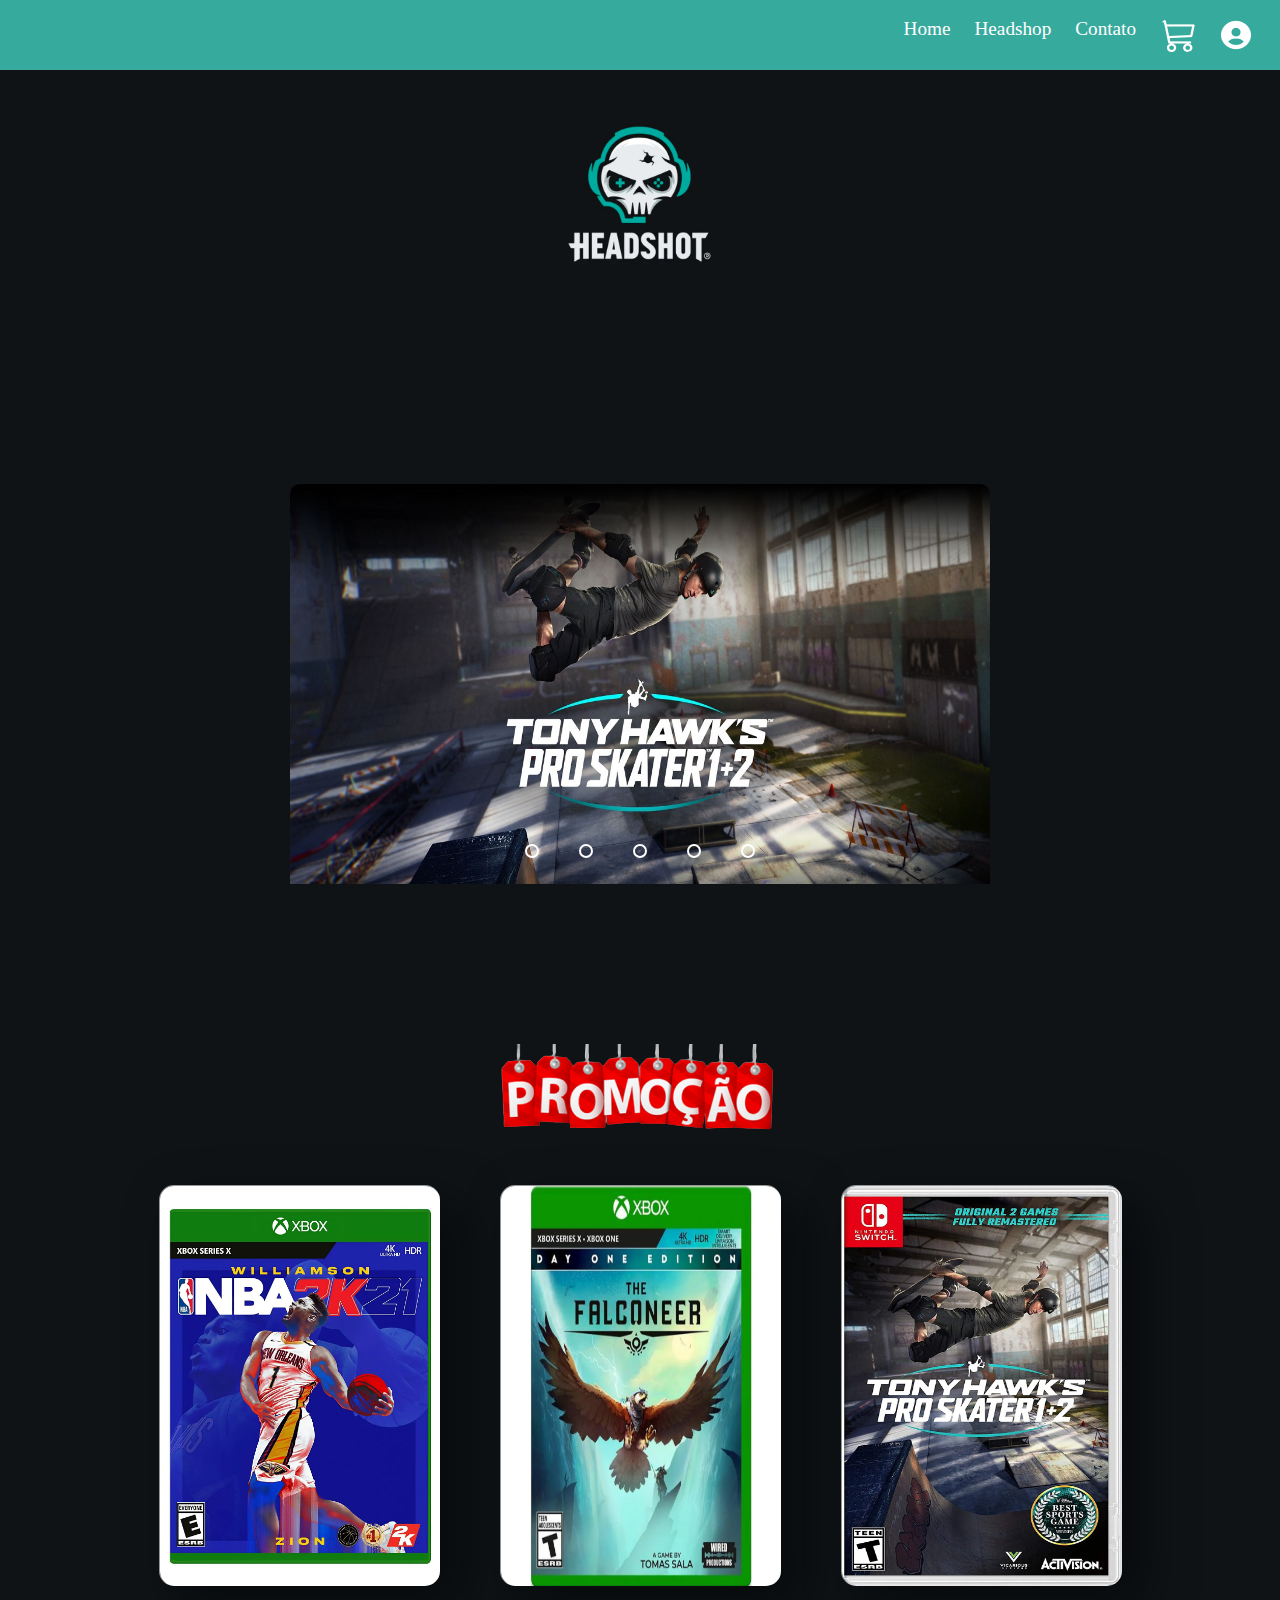
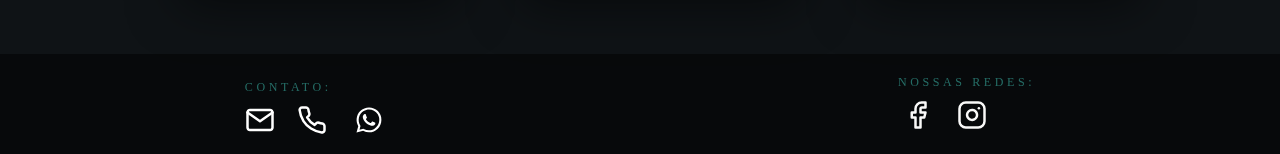
<file: index.html>
<!DOCTYPE html>
<html lang="pt-BR">
<head>
    <meta charset="UTF-8">
    <meta http-equiv="X-UA-Compatible" content="IE=edge">
    <meta name="viewport" content="width=device-width, initial-scale=1.0">
    <link rel="stylesheet" href="./css/index.css">
    <title>HeadShot | Seu mundo gamer agora online!</title>
</head>
<body>
    <header id="header" >
        <nav id="nav">
            <button area-label="Abrir menu" id="btn-mobile" araia-popup="true" aria-controls="menu" aria-expanded="false">
                <span id="hamburguer"></span>
            </button>
            
            <ul id="menu" role="menu">
                <li><a href="index.html">Home</a></li>
                <li><a href="ecommerce.html">Headshop</a></li>
                <Li><a href="#">Contato</a></Li>
                <li><a href="ecommerce.html"><img src="./imagem/icones/ecommerce.png" alt="Ecommerce"></a></li>
                <li><a href="login.html"><img src="./imagem/icones/Usuario.png" alt="login"></a></li>
            </ul>
        </nav>
    </header>
        <div class="logo">
            <img id="logo" src="./imagem/Logo.svg" alt="Logo Headsot">
        </div>
        <Main>
            <!--Seção Carrocel-->
            <section class="carrosel-slide">
                <div class="slider">
                    <div class="slides">
            <!-- Radio -->
                    <input type="radio" name="radio-btn" id="radio1">
                    <input type="radio" name="radio-btn" id="radio2">
                    <input type="radio" name="radio-btn" id="radio3">
                    <input type="radio" name="radio-btn" id="radio4">
                    <input type="radio" name="radio-btn" id="radio5">
            <!-- Fim Radio-->
    
            <!-- Carrocel de Imagens -->
    
                        <div class="slide first">
                            <img src="./imagem/toninhoTeste.jpg" alt="imagem-1">
                        </div>
                        <div class="slide">
                            <img src="./imagem/esports-f1-2021.jpg" alt="imagem-2">
                        </div>
                        <div class="slide">
                            <img src="./imagem/fifa-22.webp" alt="imagem-3">
                        </div>
                        <div class="slide">
                            <img src="./imagem/nba.webp" alt="imagem-4">
                        </div>
                        <div class="slide">
                            <img src="./imagem/csTeste.png" alt="imagem-5">
                        </div>
            <!--fim carrocel de imagens-->
    
            <!--navegação automatica-->
                        <div class="navigaton-auto">
                            <div class="auto-btn1"></div>
                            <div class="auto-btn2"></div>
                            <div class="auto-btn3"></div>
                            <div class="auto-btn4"></div>
                            <div class="auto-btn5"></div>
                        </div>
                    </div>

            <!--Naveção Manual-->

                    <div class="manual-navigation">
                        <label for="radio1" class="manual-btn"></label>
                        <label for="radio2" class="manual-btn"></label>
                        <label for="radio3" class="manual-btn"></label>
                        <label for="radio4" class="manual-btn"></label>
                        <label for="radio5" class="manual-btn"></label>   
                    </div>
                </div>
            </section>
        </Main> 
        
        <!--Banner Promoção-->  
        
        <div class="banner-promo">
            <img  src="./imagem/imagensExtras/image_1-removebg-preview.png" alt="Banner Promoção ">
        </div>
        
        <!-- cards -->
   
    <div class="container">
       <div class="card">
           <img class="imgJogo" src="./imagem/games/NBA.png" alt="NBA">
           <div class="content">
               
               <h3>NBA 2K21 Zion Edition - Xbox Series X</h3>
               <p>R$ 89,99</p>
               <a href="#">Mais Informações</a>
           </div>
       </div>
       
       <div class="card">
           <img class="imgJogo" src="./imagem/games/the_falconeer_day_one_edition_xbox_one_xbox_series.png" alt="Falconeer Day One Edition Xbox one & Xbox Series">
           <div class="content">
               <h3>The Falconeer Day One Edition | Xbox One & Xbox Series X</h3>
               <p>R$ 134,99</p>
               <a href="#">Mais Informações</a>
           </div>
       </div>
       
       <div class="card">
           <img class="imgJogo" src="./imagem/games/tonyHalkproskater[1+2].png" alt="Tony Halk pro Skater 1 + 2">
           <div class="content">
               <h3>The Falconeer Day One Edition | Xbox One & Xbox Series X</h3>
               <p>R$ 265,99</p>
               <a href="#">Mais Informações</a>
           </div>
       </div>
   </div>
   
   <!--Fim dos cards-->

   <footer>

    <!--Rodapé Contato-->
    
    <section>
        <div class="container">
            <div class="rodape">
                <section class="footer">
    
                    <div class="container">
    
                        <div class="Contato">
    
                            <div class="titulo-contato">
                                <a href="#">Contato: </a>
                            </div>
                        <!--Icones contatos-->
                            <div class="lista-comunicacao">
                
                                <div class="imgredes">
                                    <a href="falacomigo@headshot.com"><img src="./imagem/icones/mail.svg" width="30" height="30" alt=""></a>
                                 </div>
                
                                 <div class="imgredes">
                                    <a href="(xx) xxxxx-xxxx"><img src="./imagem/icones/phone.svg" width="36" height="30" alt=""></a>
                                 </div>
        
                                 <div class="imgredes">
                                    <a href="#"><img src="./imagem/icones/whatsapp.svg" width="40" height="30" alt=""></a>
                                 </div>
        
                            </div>

                        </div>
                
                    </div>
                
                </section>
    
    <!--Rodapé Redes Sociais -->
    
    <section class="sessao2-footer">
        <div class="container">
            <div class="comunicacao">
                
                <div class="titulo-contato">
                    <a href="#">Nossas Redes:</a>
                </div>
                    <!-- Icones Redes Sociais-->
                <div class="lista-comunicacao">
                    
                    <div class="imgredes">
                        <a href="#"><img src="./imagem/icones/facebook 1.svg" width="40" height="30" alt=""></a>
                    </div>
                    
                    <div class="imgredes">
                        <a href="#"><img src="./imagem/icones/instagram 1.svg" width="30" height="30" alt=""></a>
                    </div>
                    <!-- Fim Dos Incones -->
                </div>
            </div>
        </div>    
    </section>
    
</footer>
<script src="./javascript/index.js"></script>
<script>
    VanillaTilt.init(document.querySelectorAll(".card"), {
        max: 25,
        speed:400,
        glare: true,
        "max-glare":1,
    })
</script>
</body>
</html>
</file>
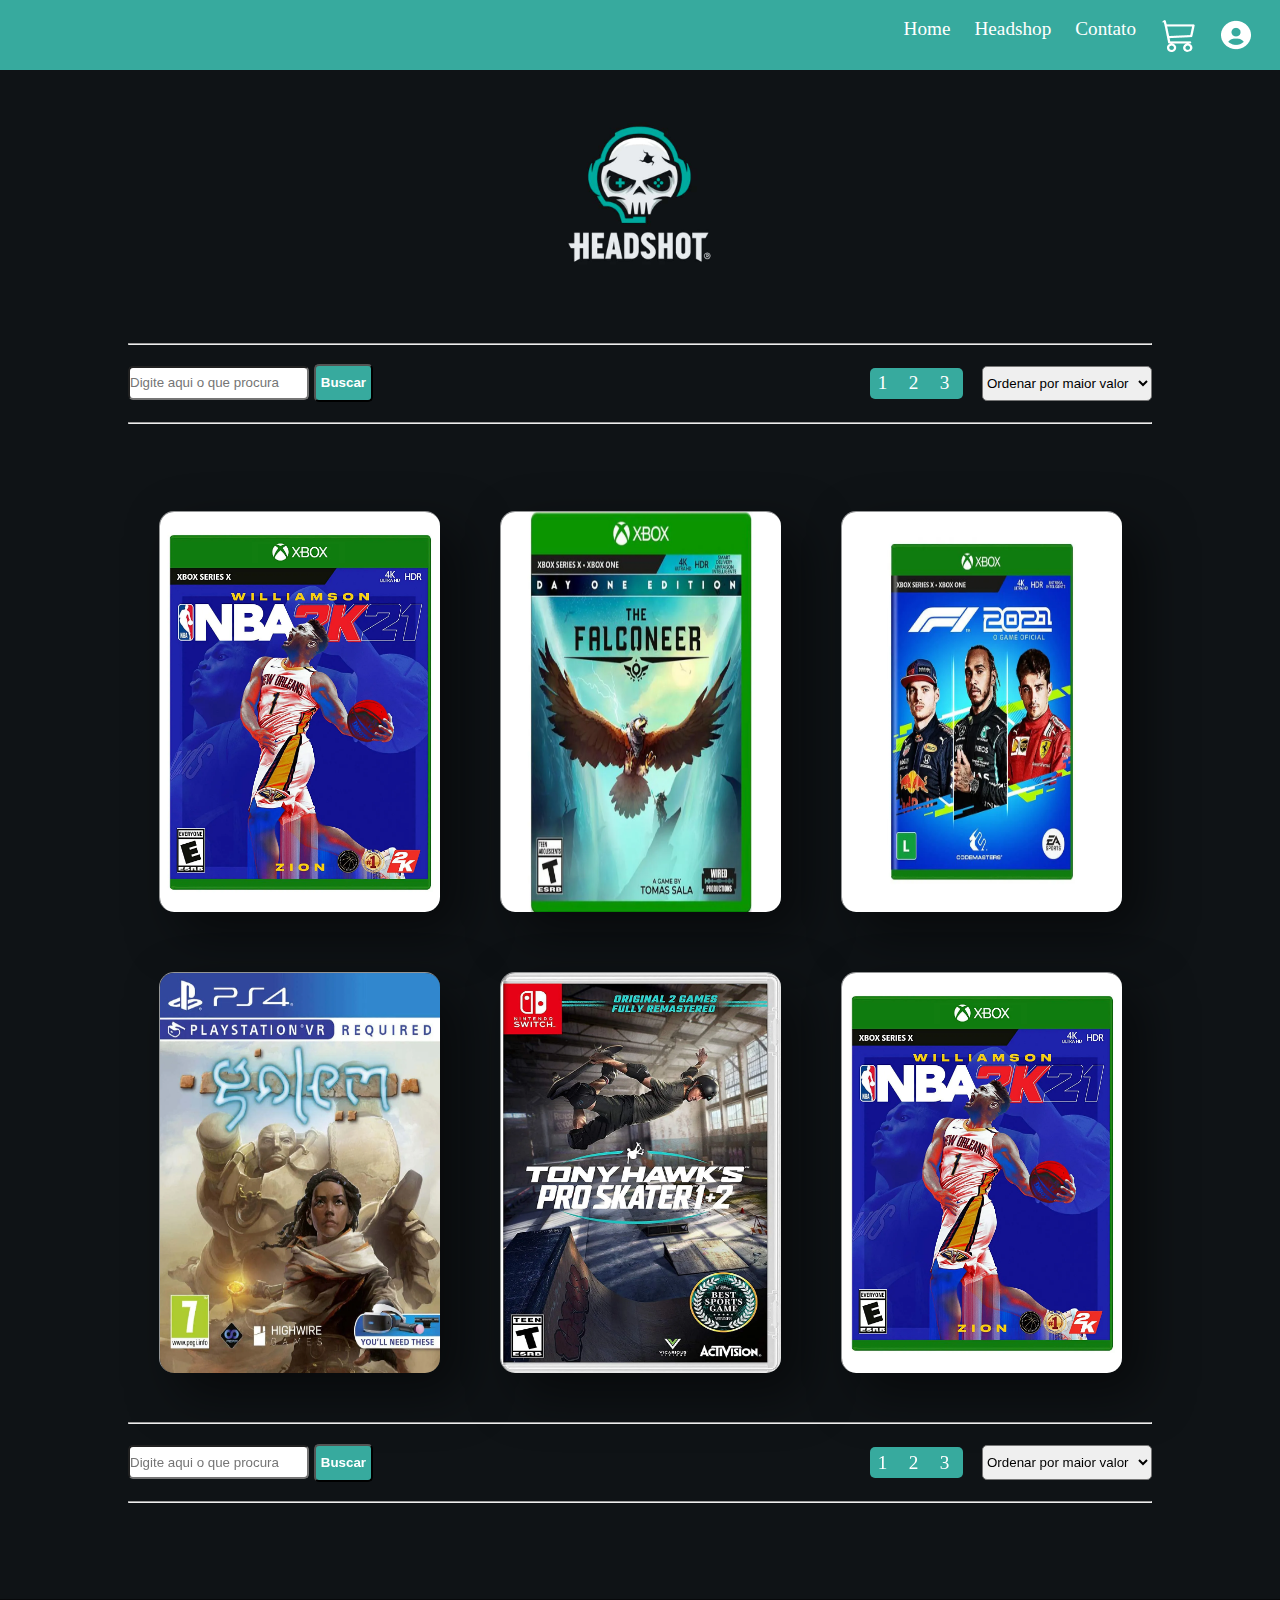
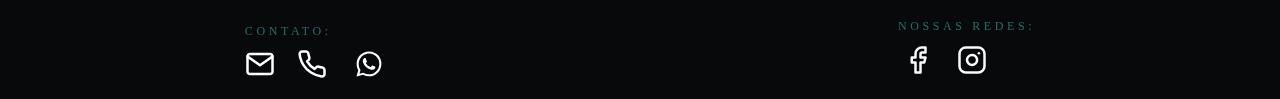
<file: ecommerce.html>
<!DOCTYPE html>
<html lang="pt-BR">
<head>
    <meta charset="UTF-8">
    <meta http-equiv="X-UA-Compatible" content="IE=edge">
    <meta name="viewport" content="width=device-width, initial-scale=1.0">
    
   <link rel="stylesheet" href="./css/ecomerce.css">
    <title>HeadShot | Seu mundo gamer agora online!</title>
</head>
<body>
    <header id="header" >
        <nav id="nav">
            <button area-label="Abrir menu" id="btn-mobile" araia-popup="true" aria-controls="menu" aria-expanded="false">
                <span id="hamburguer"></span>
            </button>
            
            <ul id="menu" role="menu">
                <li><a href="index.html">Home</a></li>
                <li><a href="ecommerce.html">Headshop</a></li>
                <Li><a href="#">Contato</a></Li>
                <li><a href="ecommerce.html"><img src="./imagem/icones/ecommerce.png" alt="Ecommerce"></a></li>
                <li><a href="login.html"><img src="./imagem/icones/Usuario.png" alt="login"></a></li>
            </ul>
        </nav>
    </header>
        <div class="logo">
            <img id="logo" src="./imagem/Logo.svg" alt="">
        </div>
    <main>
        <section>
          
            <div class="container-row1">
                <div class="row">
                    <!--"Caixa de pesquisa -->
                    <div class="input-group">
                        <hr>
                        <form >
                            <div >
                                <!--Botão Busca-->
                                <input type="text" class="form-control" placeholder="Digite aqui o que procura">
                                <button class="btn-busca">
                                    Buscar
                                </button>
                            </div>
                        </form>
                        
                        <!--botoes de paginação-->
                        
                        <div class="group_pag">
                            <!-- Botoes das paginas -->
                            <ul class="paginacao">
                                <li class="pag-item">1</li>
                                <li class="pag-item disabled">2</li>
                                <li class="pag-item disabled">3</li>
                            </ul>
                           
                            <!-- caixa de Ordenação -->
                           
                            <div >
                                <form class="ordenacao">
                                    <select class="ordenacao">
                                        <option value="">Ordenar por maior valor</option>
                                        <option value="">Ordenar por menor Valor</option>
                                        <option value="">Ordenar por Nome</option>
                                    </select>
                                </form>
                            </div>
                        </div>
                    
                        <hr>
                    </div>
                
            </div>
        </section>

        <!-- Cards -->
        <section>
            <div class="container">
                <div class="card">
                    <img class="imgJogo" src="./imagem/games/NBA.png" alt="NBA">
                    <div class="content">
                        
                        <h3>NBA 2K21 Zion Edition - Xbox Series X</h3>
                        <p>R$ 89,99</p>
                        <a href="#">Mais Informações</a>
                    </div>
                </div>
                
                <div class="card">
                    <img class="imgJogo" src="./imagem/games/the_falconeer_day_one_edition_xbox_one_xbox_series.png" alt="Falconeer Day One Edition Xbox one & Xbox Series">
                    <div class="content">
                        <h3>The Falconeer Day One Edition | Xbox One & Xbox Series X</h3>
                        <p>R$ 134,99</p>
                        <a href="#">Mais Informações</a>
                    </div>
                </div>
                
                <div class="card">
                    <img class="imgJogo" src="./imagem/games/f1_2021_xbox_series_x_xbox_one.png" alt="Formula 1 2021 | X Box">
                    <div class="content">
                        <h3>Formula 1 2021 | XBox & XBox Series</h3>
                        <p>R$ 150,99</p>
                        <a href="#">Mais Informações</a>
                    </div>
                </div>

                <div class="card">
                    <img class="imgJogo" src="./imagem/games/golem_vr_ps4.png" alt="NBA">
                    <div class="content">
                      <h3>Golem (VR) | PS4</h3>
                      <p>R$ 206,99</p>
                      <a href="#">Mais Informações</a>
                    </div>
                </div>

                <div class="card">
                    <img class="imgJogo" src="./imagem/games/tonyHalkproskater[1+2].png" alt="Tony Halk 1 + 2">
                    <div class="content"> 
                        <h3>Tony Hawk's Pro Skater 1 + 2 para Nintendo Switch</h3>
                        <p>R$ 224,90</p>
                        <a href="#">Mais Informações</a>
                    </div>
                </div>
                <div class="card">
                    <img class="imgJogo" src="./imagem/games/NBA.png" alt="NBA">
                    <div class="content">
                        
                        <h3>NBA 2K21 Zion Edition - Xbox Series X</h3>
                        <p>R$ 89,99</p>
                        <a href="#">Mais Informações</a>
                    </div>
                </div>
        </section>

        <!--Anterio ao Rodapé-->
        <section>
          
            <div class="container">
                <div class="row">
                    <!--"Caixa de pesquisa -->
                    <div class="input-group">
                        <hr>
                        <form >
                            <div >
                                <!--Botão Busca-->
                                <input type="text" class="form-control" placeholder="Digite aqui o que procura">
                                <button class="btn-busca">
                                    Buscar
                                </button>
                            </div>
                        </form>
                        
                        <!--botoes de paginação-->
                        
                        <div class="group_pag">
                            <!-- Botoes das paginas -->
                            <ul class="paginacao">
                                <li class="pag-item">1</li>
                                <li class="pag-item disabled">2</li>
                                <li class="pag-item disabled">3</li>
                            </ul>
                           
                            <!-- caixa de Ordenação -->
                            
                            <div >
                                <form class="ordenacao">
                                    <select class="ordenacao">
                                        <option value="">Ordenar por maior valor</option>
                                        <option value="">Ordenar por menor Valor</option>
                                        <option value="">Ordenar por Nome</option>
                                    </select>
                                </form>
                            </div>

                        </div>
                        <hr>
                    </div>
            </div>
        </section>


    </main>
       
    <!-- Rodapé-->
    <footer>

        <!--Rodapé Contato-->
        
        <section>
            <div class="container">
                <div class="rodape">
                    <section class="footer">
        
                        <div class="container">
        
                            <div class="Contato">
        
                                <div class="titulo-contato">
                                    <a href="#">Contato: </a>
                                </div>
                            <!--Icones contatos-->
                                <div class="lista-comunicacao">
                    
                                    <div class="imgredes">
                                        <a href="falacomigo@headshot.com"><img src="./imagem/icones/mail.svg" width="30" height="30" alt=""></a>
                                     </div>
                    
                                     <div class="imgredes">
                                        <a href="(xx) xxxxx-xxxx"><img src="./imagem/icones/phone.svg" width="36" height="30" alt=""></a>
                                     </div>
            
                                     <div class="imgredes">
                                        <a href="#"><img src="./imagem/icones/whatsapp.svg" width="40" height="30" alt=""></a>
                                     </div>
            
                                </div>
    
                            </div>
                    
                        </div>
                    
                    </section>
        
        <!--Rodapé Redes Sociais -->
        
        <section class="sessao2-footer">
            <div class="container">
                <div class="comunicacao">
                    
                    <div class="titulo-contato">
                        <a href="#">Nossas Redes:</a>
                    </div>
                        <!-- Icones Redes Sociais-->
                    <div class="lista-comunicacao">
                        
                        <div class="imgredes">
                            <a href="#"><img src="./imagem/icones/facebook 1.svg" width="40" height="30" alt=""></a>
                        </div>
                        
                        <div class="imgredes">
                            <a href="#"><img src="./imagem/icones/instagram 1.svg" width="30" height="30" alt=""></a>
                        </div>
                        <!-- Fim Dos Incones -->
                    </div>
                </div>
            </div>    
        </section>
        
    </footer>

</body>

<script src="./javascript/ecommercenew.js"></script>

<script>
    VanillaTilt.init(document.querySelectorAll(".card"), {
        max: 25,
        speed:400,
        glare: true,
        "max-glare":1,
    })
</script>

</html>
</file>
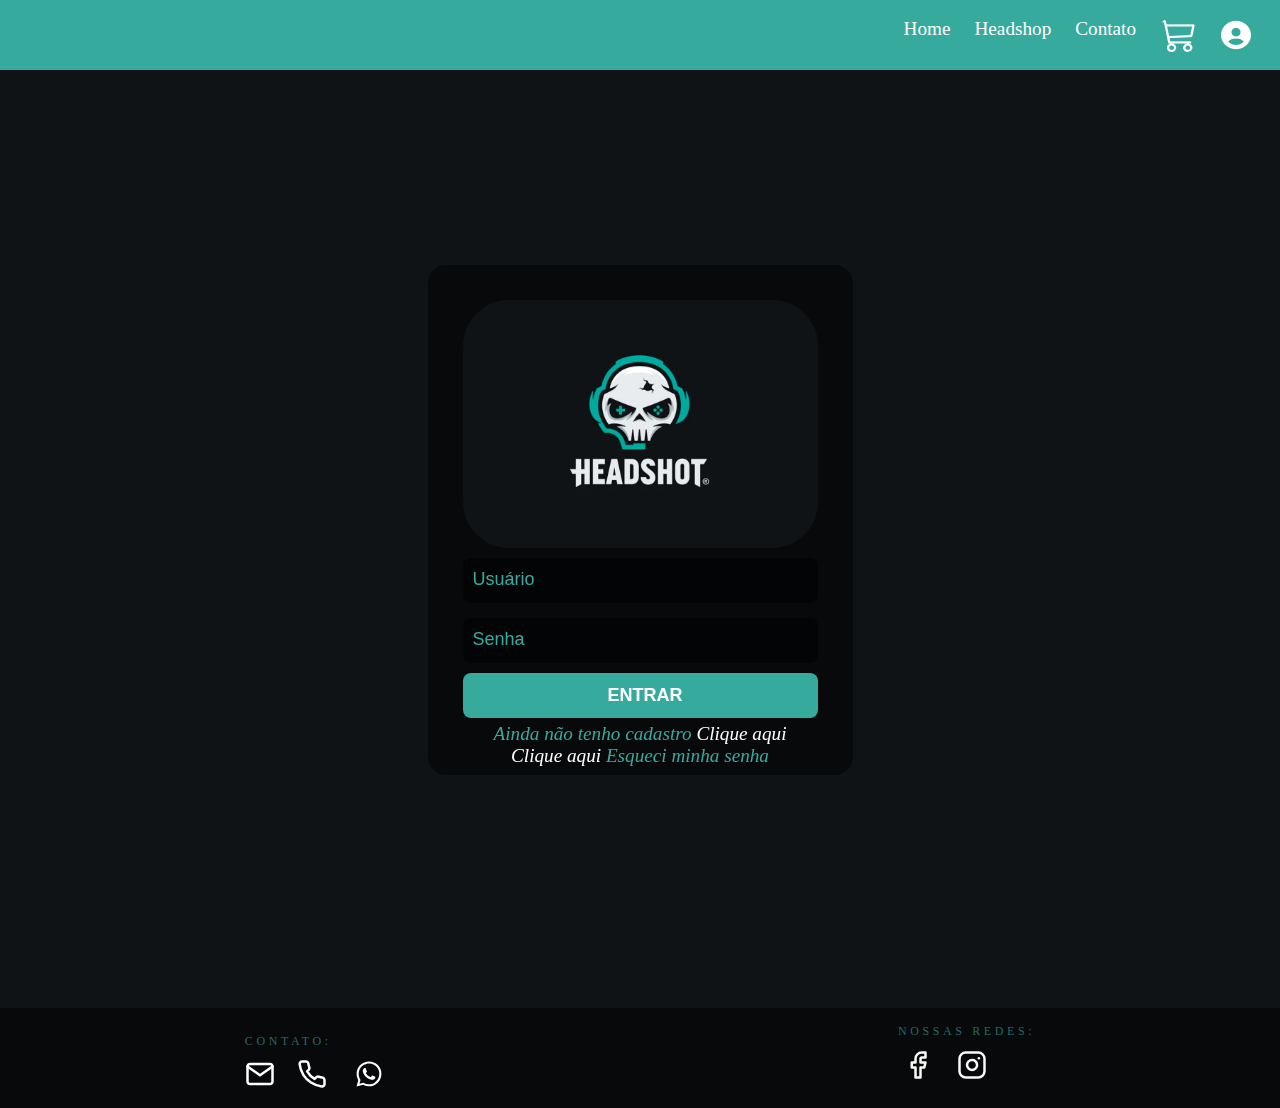
<file: login.html>
<!DOCTYPE html>
<html lang="en">
<head>
    <meta charset="UTF-8">
    <meta http-equiv="X-UA-Compatible" content="IE=edge">
    <meta name="viewport" content="width=device-width, initial-scale=1.0">
    <link rel="stylesheet" href="./css/login.css">
    
    <title>HeadShot | Seu mundo gamer agora online!</title>
</head>
<body>
    <header id="header" >
        <nav id="nav">
            <button area-label="Abrir menu" id="btn-mobile" araia-popup="true" aria-controls="menu" aria-expanded="false">
                <span id="hamburguer"></span>
            </button>
            
            <ul id="menu" role="menu">
                <li><a href="index.html">Home</a></li>
                <li><a href="ecommerce.html">Headshop</a></li>
                <Li><a href="#">Contato</a></Li>
                <li><a href="ecommerce.html"><img src="./imagem/icones/ecommerce.png" alt="Ecommerce"></a></li>
                <li><a href="login.html"><img src="./imagem/icones/Usuario.png" alt="login"></a></li>
            </ul>
        </nav>
    </header>
    
    <!--login-->

    <main>
        <section class="area-login">
            
            <div class="login">     
                
                <div class="logo">
                    <img id="logo" src="./imagem/Logo.svg" alt="">
                </div>
                
                <form method="post">
                    <input type="text" name="Nome" placeholder="Usuário" required>

                    <input type="password" name="Senha" placeholder="Senha" required>

                    <input type="submit" value="Entrar">
                </form>
                <p>Ainda não tenho cadastro <a href="#/">Clique aqui</a></p>
                <p><a href="#"> Clique aqui </a>Esqueci minha senha </p>
            
            </div>
        
        </section>
    </main>
    <footer>

        <!--Rodapé Contato-->
        
        <section>
            <div class="container">
                <div class="rodape">
                    <section class="footer">
        
                        <div class="container">
        
                            <div class="Contato">
        
                                <div class="titulo-contato">
                                    <a href="#">Contato: </a>
                                </div>
                            <!--Icones contatos-->
                                <div class="lista-comunicacao">
                    
                                    <div class="imgredes">
                                        <a href="falacomigo@headshot.com"><img src="./imagem/icones/mail.svg" width="30" height="30" alt=""></a>
                                     </div>
                    
                                     <div class="imgredes">
                                        <a href="(xx) xxxxx-xxxx"><img src="./imagem/icones/phone.svg" width="36" height="30" alt=""></a>
                                     </div>
            
                                     <div class="imgredes">
                                        <a href="#"><img src="./imagem/icones/whatsapp.svg" width="40" height="30" alt=""></a>
                                     </div>
            
                                </div>
    
                            </div>
                    
                        </div>
                    
                    </section>
        
        <!--Rodapé Redes Sociais -->
        
        <section class="sessao2-footer">
            <div class="container">
                <div class="comunicacao">
                    
                    <div class="titulo-contato">
                        <a href="#">Nossas Redes:</a>
                    </div>
                        <!-- Icones Redes Sociais-->
                    <div class="lista-comunicacao">
                        
                        <div class="imgredes">
                            <a href="#"><img src="./imagem/icones/facebook 1.svg" width="40" height="30" alt=""></a>
                        </div>
                        
                        <div class="imgredes">
                            <a href="#"><img src="./imagem/icones/instagram 1.svg" width="30" height="30" alt=""></a>
                        </div>
                        <!-- Fim Dos Incones -->
                    </div>
                </div>
            </div>    
        </section>
        
    </footer>  

</body>
<script src=""></script>
</html>
</file>
<file: css/index.css>
*{
    margin: 0;
    padding: 0;
    list-style: none;
}
body{
   background: rgba(15, 19, 22, 1);
    font-size: 1.2rem;
}
/*-- menu --*/
img{
    border-radius: 10px;
    box-decoration-break:#191919;
}

a{
    text-decoration: none;
    color: white;
    
}
a:hover {
    background: #c6fae46c;
}

 h1{
    text-align: center;
    margin: 1.2rem 0; 
    color:white;
}

p{
    text-align: center;
    color: rgba(55, 170, 158, 1);
    font-style: italic;
}

img{
    max-width:100%;
    display: block;
}

#header{
    display: flex;
}

#header{
    box-sizing: border-box;
    height: 70px;
    display: flex;
    padding: 15px;
    align-items: center;
    background:rgba(55, 170, 158, 1);
    justify-content: flex-end;
}

#menu{
    display: flex;
    list-style: none;
    gap: .5rem;
}
#menu a {
    display: block;
    padding: .5rem;
}

.imgFlex{
    display: flex;
    flex-wrap: wrap;
    max-width: 800px;
    margin: 0 auto;
}
.imgFlex > div{
    flex: 1 1 200px;
    margin: 10px; 
}
#btn-mobile{
    display: none;
    color: white;
    
}
#login{
    display: flex;
    align-items:flex-end;
}
.logo{
    display: flex;
    justify-content: center;

}

/*-- Carrocel --*/

main {
    margin: 0;
    padding: 1em;
    box-sizing: border-box;
    width: 100%;
    height: 80vh;
    display: flex;
    justify-content: center;
    align-items: center;
    
}

.slider {
    margin: 0 auto;
    width: 700px;
    height: 400px;
    overflow: hidden;
}

.slides {
    width: 900%;
    height: 400px;
    display: flex;

}
.slides input {
    display: none;
}

.slide {
    width: 25%;
    position: relative;
    transition: 2s;
}

.slide img {
    width: 700px;
}

.manual-navigation {
    position: absolute;
    width: 700px;
    margin-top: -40px;
    display: flex;
    justify-content: center;
}

.manual-btn {
    border: 2px solid #fff;
    padding: 5px;
    border-radius: 18px;
    cursor: pointer;
    transition: 1s;
}

.manual-btn:not(:last-child) {
    margin-right: 40px;
}

.manual-btn:hover {
    background-color: rgba(55, 170, 158, 1);
}

#radio1:checked ~.first {
    margin-left: 0;
}

#radio2:checked ~ .first {
    margin-left: -25%;
}
#radio3:checked ~ .first {
    margin-left: -50%;
}

#radio4:checked ~ .first {
    margin-left: -75%;
}
#radio5:checked ~ .first {
    margin-left: -100%;
}
#radio6:checked ~ .first {
    margin-left: -125%;
}

.navigation-auto div{
    border: 2px solid rgba(55, 170, 158, 1);
    padding: 5px;
    border-radius: 18px;
    cursor: pointer;
    transition: 1s;
}

.navigation-auto {
    position: absolute;
    width: 800px;
    margin-top: 360px;
    display: flex;
    justify-content: center;
}

.navigation-auto div:not(:last-child) {
    margin-right: 40px;
}

#radio1:checked ~ .navigation-auto .auto-btn1 {
    background-color: rgba(55, 170, 158, 1);
}
#radio2:checked ~ .navigation-auto .auto-btn2 {
    background-color: rgba(55, 170, 158, 1);
}
#radio3:checked ~ .navigation-auto .auto-btn3 {
    background-color: rgba(55, 170, 158, 1);
}
#radio4:checked ~ .navigation-auto .auto-btn4 {
    background-color: rgba(55, 170, 158, 1);
}
#radio5:checked ~ .navigation-auto .auto-btn5 {
    background-color: rgba(55, 170, 158, 1);
}
#radio6:checked ~ .navigation-auto .auto-btn6 {
    background-color: rgba(55, 170, 158, 1);
}

/*Banner Pomocao*/
.banner-promo{
    display: flex;
    justify-content: center;
}

/*-- Cards --*/

.container{
     
    position: relative;
    display: flex;
    justify-content: center;
    align-items: center;
    
    flex-wrap: wrap;
    z-index: 1;
}
.container .card{
    position: relative;
    width: 280px;
    height: 400px;
    margin: 30px;
    box-shadow: 20px 20px 50px rgba(0, 0, 0, 0.5);
    border-radius: 15px;
    background: rgba(255, 255, 255, 0.1);
    overflow: hidden;
    display: flex;
    justify-content: center;
    align-items: center;
    border-top: 1px solid rgba(255, 255, 255, 0.5);
    border-left: 1px solid rgba(255, 255, 255, 0.5);
    backdrop-filter: blur(2px);
}

.container .card .imgJogo{
    display: flex;
    position: absolute;
    width: 100%;
    height: 400px;
}

.container .card .content{
    padding: 20px;
    text-align: center;
    transform: translateY(100px);
    opacity: 0;
    background: rgba(0, 0, 0, 0.904);
    transition: 0.5s;
}

.container .card:hover .content{
    transform: translateY(0px);
    opacity: 1;
}

.container .card .content h2{
    position: absolute;
    top: -80;
    right: 30px;
    font-size: 8em;
    color: rgba(255, 255, 255, 0.05);
    pointer-events: none;
}

.container .card .content h3{
    font-size: 1.1em;
    color: rgba(55, 170, 158, 1);
    z-index: 1;
}

.container .card .content p{
    font-size: 1em;
    font-weight: 300;
    color: white;
}

.container .card .content a{
    position: relative;
    display: inline-block;
    padding: 8px 20px;
    margin-top: 15px;
    background: rgba(55, 170, 158, 1);
    color: white;
    text-decoration: none;
    border-radius: 20px;
    font-weight: 500;
    box-shadow: 0 5px 15px #c6fae425;
}

/*-- Rodapé --*/
.rodape {
    text-decoration: none;
    position: relative;
    background:rgba(0, 0, 0, 0.5);
    padding-bottom: 1em;
    width: 100%;
    height:auto;
    margin-top: 2em;
    display: grid;
    grid-template-columns: 1fr 1fr;
    display: flex;
    justify-content: space-around;
}

.footer {
    display: grid;
    justify-content: space-around;
    margin-top: 1em;
}

.contato{
    display: grid;
}

.titulo-contato a {
    text-decoration: none;
    font-size: 12px;
    text-align: center;
    color:rgba(55, 170, 159, 0.616);
    font-weight: normal;
    text-transform: uppercase;
    letter-spacing: 0.300em;
    cursor: pointer;
}

.titulo-contato a:hover {
    color: rgba(200, 241, 237, 0.781);
    cursor: pointer;
}


.lista-contato {
    display: flex;
    justify-content: space-between;
}
.lista-contato ul {
    list-style: none;
}

.lista-contato li {
    margin: 7px;
}

.link-footer {
    font-size: 8px;
    list-style: none;
    text-decoration: none;
    padding-top:0.5em;
    color: #E8E7E7;
    font-weight: normal;
    text-transform: uppercase;
    letter-spacing: 0.400em;
}

.link-footer:hover {
    color: var(--verde-color);
    cursor: pointer;
}

.sessao2-footer {
    display: grid;
    justify-content: space-around;
    margin-top: 0.5em;
}
.comunicacao {
    display: grid;
}
.titulo-comunicacao {
    display: grid;
}
.titulo-comunicacao a{
    margin-top: 1em;
    text-decoration: none;
    font-size: 12px;
    color:var(--verde-color);
    font-weight: normal;
    text-transform: uppercase;
    letter-spacing: 0.350em;
    cursor: pointer;
}

.titulo-comunicacao a:hover {
    color: var(--branco-color);
    cursor: pointer;
}
.lista-comunicacao {
    display: flex;
}
.lista-comunicacao ul {
    display: grid;
    list-style: none;
}

.lista-comunicacao li {
    display: flex;
    
}

.text-comunicacoes {
    text-align:justify;
    font-size: 9px;
    list-style: none;
    text-decoration: none;
    color: white
    
}

.rodape2 {
    display: block;
    width: 100%;
    margin-top: -1em;
}
.barra-footer {
    display: flex;
    flex-direction: row;
    align-content: center;
    justify-content: space-between;
    margin-top: 1em;
    margin-bottom: -1em;
    background-color: rgba(200, 241, 237, 0.781);
}

.imagens-footer {
    display: flex;
}
.imgredes {
    display: flex;
    flex-direction: row;

}

.imgredes img {
    margin-right: 1em;
    margin-top: 0.5em;
}





@media (max-width:600px){
    #menu{
      display: block;
      position: absolute;
      width: 100%;
      top: 70px;
      right: 0px;
      background: rgba(55, 170, 158, 1);
      height: 0px;
      transition: .6s;
      z-index: 1000;
      visibility: hidden;
      overflow-y: hidden;
  }
  #nav.active #menu{
      height: calc(100vh - 70px);
      visibility: visible;
      overflow-y: auto;

  }
  #menu a{
      padding: 1rem 0;
      margin: 0 1rem;
      border-bottom: 2px solid #9adbc0;  
  }
  #btn-mobile{
      display: flex ;
      padding: .5rem 1rem;
      font-size: 1rem;
      border: none;
      background: none;
      cursor: pointer;
      gap: .5rem;
  }
  #hamburguer{
      display: block;
      border-top:2px solid;
      width: 20px;
  }
  #hamburguer::after, #hamburguer::before {
      content: '';
      display: block;
      width: 20px;
      height: 2px;
      background: currentColor;
      margin-top: 5px;
      transition: .3s;
       position: relative;
  } 
  #nav.active #hamburguer{
      border-top-color: transparent;
  }
  #nav.active #hamburguer::before {
      transform: rotate(135deg);
  }
  #nav.active #hamburguer::after{
      transform: rotate(-135deg);
      top: -7px;
  }
/*-- carrocel --*/
main {
    margin: 0;
    padding: 0;
    box-sizing: border-box;
    width: 100%;
    height: 35vh;
    display: flex;
    justify-content: center;
    align-items: center;
}
    
.slider {
    margin: 0 auto;
    width: 350px;
    height: 200px;
    overflow: hidden;
    border-radius: 18px;
}
    
.slides {
    width: 400%;
    height: 390px;
    display: flex;
}

.slides input {
    display: none;
}
    
.slide {
    width: 25%;
    position: relative;
    transition: 2s;
}
    
.slide img {
    width: 350px;
}
    
.manual-navigation {
    position: absolute;
    margin-left: -175px;
    margin-top: -205px;
    display: flex;
    justify-content: center;
}
    
.manual-btn {
    border: 1px solid rgba(55, 170, 158, 1);
    padding: 2px;
    border-radius: 5px;
    cursor: pointer;
    transition: 1s;
}
    
.manual-btn:not(:last-child) {
    margin-right: 20px;
}
    
.manual-btn:hover {
    background-color: rgba(55, 170, 158, 1);
}
    
#radio1:checked ~.first {
    margin-left: 0;
}
    
#radio2:checked ~ .first {
    margin-left: -25%;
}
#radio3:checked ~ .first {
    margin-left: -50%;
}
    
#radio4:checked ~ .first {
margin-left: -75%;
    }
    #radio5:checked ~ .first {
margin-left: -100%;
}
#radio6:checked ~ .first {
    margin-left: -125%;
}
    
.navigation-auto div{
    border: 2px solid rgba(55, 170, 158, 1);
    padding: 5px;
    border-radius: 18px;
    cursor: pointer;
    transition: 1s;
}
    
.navigation-auto {
    position: absolute;
    width: 500px;
    margin-top: 300px;
    display: flex;
    justify-content: center;
}
    
.navigation-auto div:not(:last-child) {
    margin-right: 40px;
}
    
#radio1:checked ~ .navigation-auto .auto-btn1 {
    background-color: rgba(55, 170, 158, 1);
}
#radio2:checked ~ .navigation-auto .auto-btn2 {
    background-color: rgba(55, 170, 158, 1);
}

#radio3:checked ~ .navigation-auto .auto-btn3 {
    background-color: rgba(55, 170, 158, 1);
}

#radio4:checked ~ .navigation-auto .auto-btn4 {
    background-color: rgba(55, 170, 158, 1);
}

#radio5:checked ~ .navigation-auto .auto-btn5 {
    background-color: rgba(55, 170, 158, 1);
}

#radio6:checked ~ .navigation-auto .auto-btn6 {
        background-color: rgba(55, 170, 158, 1);
}

}
</file>
<file: css/ecomerce.css>
*{
    margin: 0;
    padding: 0;
    list-style: none;
}

body{
   background: rgba(15, 19, 22, 1);
    font-size: 1.2rem;
}

/*-- menu --*/

img{
    border-radius: 10px;
    box-decoration-break:#191919;
}

a{
    text-decoration: none;
    color: white;
    
}
a:hover {
    background: #c6fae46c;
}

 h1{
    text-align: center;
    margin: 1.2rem 0; 
    color:white;
}

p{
    text-align: center;
    color: rgba(55, 170, 158, 1);
    font-style: italic;
}

img{
    max-width:100%;
    display: block;
}

#header{
    display: flex;
}

#header{
    box-sizing: border-box;
    height: 70px;
    display: flex;
    padding: 15px;
    align-items: center;
    background:rgba(55, 170, 158, 1);
    justify-content: flex-end;
}

#menu{
    display: flex;
    list-style: none;
    gap: .5rem;
}
#menu a {
    display: block;
    padding: .5rem;
}

.imgFlex{
    display: flex;
    flex-wrap: wrap;
    max-width: 800px;
    margin: 0 auto;
}
.imgFlex > div{
    flex: 1 1 200px;
    margin: 10px; 
}
#btn-mobile{
    display: none;
    color: white;
    
}
#login{
    display: flex;
    align-items:flex-end;
}
.logo{
    display: flex;
    justify-content: center;

}
/*-- barra de pesquisa --*/

.container-row1{
    position: relative;
    display: flex;
    justify-content: center;
    align-items: center;
    
    flex-wrap: wrap;
    z-index: 1;
}

hr{
    width: 90vw;    
}

.input-group{
    display: flex;
   justify-items: center;
    width: 80vw;
    margin: 1em;
    margin:1em 3em 3em ;
    align-items: center;
    flex-wrap: wrap;
    gap: 1em;
    justify-content:space-between;

}
.group_pag{
    display: flex;
    gap: 1em;
    align-items: center;
}
.paginacao{
    margin: 0;
    padding: 0;
    display: flex;
    color: #fff;
    background: rgba(55, 170, 158, 1);
    align-items: center;
    border-radius: 5px;
}

.paginacao:hover{
    background: rgba(55, 170, 159, 0.616);
}
.paginacao li{
    display: flex;
    list-style: none;
    width: 15px;
    height: 15px;
    line-height: 20px;
    gap: 2em;
    padding: 8px;
    align-items: center;  
    cursor: pointer; 
}

.pag-item{
    display: flex;
}

.ordenacao{
    height: 35px;
    border-radius: 5px;
}

.form-control{
    height: 30px;
    border-radius: 5px;

}

.btn-busca{
    background: rgba(55, 170, 158, 1);
    padding: 5px;
    line-height: 24px;
    color: #fff;
    font-weight: bold;
    border-radius: 5px;

    cursor: pointer;
}

.btn-busca:hover {
    background: rgba(55, 170, 159, 0.616);
}

/*-- Cards --*/

.container{
    position: relative;
    display: flex;
    justify-content: center;
    align-items: center;
    
    flex-wrap: wrap;
    z-index: 1;
}

.container .card{
    position: relative;
    width: 280px;
    height: 400px;
    margin: 30px;
    box-shadow: 20px 20px 50px rgba(0, 0, 0, 0.5);
    border-radius: 15px;
    background: rgba(255, 255, 255, 0.1);
    overflow: hidden;
    display: flex;
    justify-content: center;
    align-items: center;
    border-top: 1px solid rgba(255, 255, 255, 0.5);
    border-left: 1px solid rgba(255, 255, 255, 0.5);
    backdrop-filter: blur(2px);
}

.container .card .imgJogo{
    display: flex;
    position: absolute;
    width: 100%;
    height: 400px;
}

.container .card .content{
    padding: 20px;
    text-align: center;
    transform: translateY(100px);
    opacity: 0;
    background: rgba(0, 0, 0, 0.904);
    transition: 0.5s;
}

.container .card:hover .content{
    transform: translateY(0px);
    opacity: 1;
}

.container .card .content h2{
    position: absolute;
    top: -80;
    right: 30px;
    font-size: 8em;
    color: rgba(255, 255, 255, 0.05);
    pointer-events: none;
}

.container .card .content h3{
    font-size: 1.1em;
    color: rgba(55, 170, 158, 1);
    z-index: 1;
}

.container .card .content p{
    font-size: 1em;
    font-weight: 300;
    color: white;
}

.container .card .content a{
    position: relative;
    display: inline-block;
    padding: 8px 20px;
    margin-top: 15px;
    background: rgba(55, 170, 158, 1);
    color: white;
    text-decoration: none;
    border-radius: 20px;
    font-weight: 500;
    box-shadow: 0 5px 15px #c6fae425;
}

hr .pre-rodape{
    display: block;
    
    justify-content: center;
    margin:1em ;
    
}

/*-- Rodapé --*/

.rodape {
    text-decoration: none;
    position: relative;
    background:rgba(0, 0, 0, 0.5);
    padding-bottom: 1em;
    width: 100%;
    height:auto;
    margin-top: 2em;
    display: grid;
    grid-template-columns: 1fr 1fr;
    display: flex;
    justify-content: space-around;
}

.footer {
    display: grid;
    justify-content: space-around;
    margin-top: 1em;
}

.contato{
    display: grid;
}

.titulo-contato a {
    text-decoration: none;
    font-size: 12px;
    text-align: center;
    color:rgba(55, 170, 159, 0.616);
    font-weight: normal;
    text-transform: uppercase;
    letter-spacing: 0.300em;
    cursor: pointer;
}

.titulo-contato a:hover {
    color: rgba(200, 241, 237, 0.781);
    cursor: pointer;
}


.lista-contato {
    display: flex;
    justify-content: space-between;
}
.lista-contato ul {
    list-style: none;
}

.lista-contato li {
    margin: 7px;
}

.link-footer {
    font-size: 8px;
    list-style: none;
    text-decoration: none;
    padding-top:0.5em;
    color: #E8E7E7;
    font-weight: normal;
    text-transform: uppercase;
    letter-spacing: 0.400em;
}

.link-footer:hover {
    color: var(--verde-color);
    cursor: pointer;
}

.sessao2-footer {
    display: grid;
    justify-content: space-around;
    margin-top: 0.5em;
}
.comunicacao {
    display: grid;
}
.titulo-comunicacao {
    display: grid;
}
.titulo-comunicacao a{
    margin-top: 1em;
    text-decoration: none;
    font-size: 12px;
    color:var(--verde-color);
    font-weight: normal;
    text-transform: uppercase;
    letter-spacing: 0.350em;
    cursor: pointer;
}

.titulo-comunicacao a:hover {
    color: var(--branco-color);
    cursor: pointer;
}
.lista-comunicacao {
    display: flex;
}
.lista-comunicacao ul {
    display: grid;
    list-style: none;
}

.lista-comunicacao li {
    display: flex;
    
}

.text-comunicacoes {
    text-align:justify;
    font-size: 9px;
    list-style: none;
    text-decoration: none;
    color: white
    
}

.rodape2 {
    display: block;
    width: 100%;
    margin-top: -1em;
}
.barra-footer {
    display: flex;
    flex-direction: row;
    align-content: center;
    justify-content: space-between;
    margin-top: 1em;
    margin-bottom: -1em;
    background-color: rgba(200, 241, 237, 0.781);
}

.imagens-footer {
    display: flex;
}
.imgredes {
    display: flex;
    flex-direction: row;

}

.imgredes img {
    margin-right: 1em;
    margin-top: 0.5em;
}




@media (max-width:600px){
    #menu{
      display: block;
      position: absolute;
      width: 100%;
      top: 70px;
      right: 0px;
      background: rgba(55, 170, 158, 1);
      height: 0px;
      transition: .6s;
      z-index: 1000;
      visibility: hidden;
      overflow-y: hidden;
  }
  #nav.active #menu{
      height: calc(100vh - 70px);
      visibility: visible;
      overflow-y: auto;

  }
  #menu a{
      padding: 1rem 0;
      margin: 0 1rem;
      border-bottom: 2px solid #9adbc0;  
  }
  #btn-mobile{
      display: flex ;
      padding: .5rem 1rem;
      font-size: 1rem;
      border: none;
      background: none;
      cursor: pointer;
      gap: .5rem;
  }
  #hamburguer{
      display: block;
      border-top:2px solid;
      width: 20px;
  }
  #hamburguer::after, #hamburguer::before {
      content: '';
      display: block;
      width: 20px;
      height: 2px;
      background: currentColor;
      margin-top: 5px;
      transition: .3s;
       position: relative;
  } 
  #nav.active #hamburguer{
      border-top-color: transparent;
  }
  #nav.active #hamburguer::before {
      transform: rotate(135deg);
  }
  #nav.active #hamburguer::after{
      transform: rotate(-135deg);
      top: -7px;
  }
}
</file>
<file: css/login.css>
*{
    margin: 0;
    padding: 0;
    list-style: none;
}
body{
   background: rgba(15, 19, 22, 1);
    font-size: 1.2rem;
}
/*-- menu --*/
img{
    border-radius: 10px;
    box-decoration-break:#191919;
}

a{
    text-decoration: none;
    color: white;
    
}
a:hover {
    background: #c6fae46c;
}

 h1{
    text-align: center;
    margin: 1.2rem 0; 
    color:white;
}

p{
    text-align: center;
    color: rgba(55, 170, 158, 1);
    font-style: italic;
}

img{
    max-width:100%;
    display: block;
}

#header{
    display: flex;
}

#header{
    box-sizing: border-box;
    height: 70px;
    display: flex;
    padding: 15px;
    align-items: center;
    background:rgba(55, 170, 158, 1);
    justify-content: flex-end;
}

#menu{
    display: flex;
    list-style: none;
    gap: .5rem;
}
#menu a {
    display: block;
    padding: .5rem;
}

.imgFlex{
    display: flex;
    flex-wrap: wrap;
    max-width: 800px;
    margin: 0 auto;
}
.imgFlex > div{
    flex: 1 1 200px;
    margin: 10px; 
}
#btn-mobile{
    display: none;
    color: white;
    
}
#login{
    display: flex;
    align-items:flex-end;
}
.logo{
    display: flex;
    justify-content: center;

}

/*-- Rodapé --*/

/*-- Rodapé --*/
.rodape {
    text-decoration: none;
    position: relative;
    background:rgba(0, 0, 0, 0.5);
    padding-bottom: 1em;
    width: 100%;
    height:auto;
    margin-top: 2em;
    display: grid;
    grid-template-columns: 1fr 1fr;
    display: flex;
    justify-content: space-around;
}

.footer {
    display: grid;
    justify-content: space-around;
    margin-top: 1em;
}

.contato{
    display: grid;
}

.titulo-contato a {
    text-decoration: none;
    font-size: 12px;
    text-align: center;
    color:rgba(55, 170, 159, 0.616);
    font-weight: normal;
    text-transform: uppercase;
    letter-spacing: 0.300em;
    cursor: pointer;
}

.titulo-contato a:hover {
    color: rgba(200, 241, 237, 0.781);
    cursor: pointer;
}


.lista-contato {
    display: flex;
    justify-content: space-between;
}
.lista-contato ul {
    list-style: none;
}

.lista-contato li {
    margin: 7px;
}

.link-footer {
    font-size: 8px;
    list-style: none;
    text-decoration: none;
    padding-top:0.5em;
    color: #E8E7E7;
    font-weight: normal;
    text-transform: uppercase;
    letter-spacing: 0.400em;
}

.link-footer:hover {
    color: var(--verde-color);
    cursor: pointer;
}

.sessao2-footer {
    display: grid;
    justify-content: space-around;
    margin-top: 0.5em;
}
.comunicacao {
    display: grid;
}
.titulo-comunicacao {
    display: grid;
}
.titulo-comunicacao a{
    margin-top: 1em;
    text-decoration: none;
    font-size: 12px;
    color:var(--verde-color);
    font-weight: normal;
    text-transform: uppercase;
    letter-spacing: 0.350em;
    cursor: pointer;
}

.titulo-comunicacao a:hover {
    color: var(--branco-color);
    cursor: pointer;
}
.lista-comunicacao {
    display: flex;
}
.lista-comunicacao ul {
    display: grid;
    list-style: none;
}

.lista-comunicacao li {
    display: flex;
    
}

.text-comunicacoes {
    text-align:justify;
    font-size: 9px;
    list-style: none;
    text-decoration: none;
    color: white
    
}

.rodape2 {
    display: block;
    width: 100%;
    margin-top: -1em;
}
.barra-footer {
    display: flex;
    flex-direction: row;
    align-content: center;
    justify-content: space-between;
    margin-top: 1em;
    margin-bottom: -1em;
    background-color: rgba(200, 241, 237, 0.781);
}

.imagens-footer {
    display: flex;
}
.imgredes {
    display: flex;
    flex-direction: row;

}

.imgredes img {
    margin-right: 1em;
    margin-top: 0.5em;
}

@media (max-width:600px){
    #menu{
      display: block;
      position: absolute;
      width: 100%;
      top: 70px;
      right: 0px;
      background: rgba(55, 170, 158, 1);
      height: 0px;
      transition: .6s;
      z-index: 1000;
      visibility: hidden;
      overflow-y: hidden;
  }
  #nav.active #menu{
      height: calc(100vh - 70px);
      visibility: visible;
      overflow-y: auto;

  }
  #menu a{
      padding: 1rem 0;
      margin: 0 1rem;
      border-bottom: 2px solid #9adbc0;  
  }
  #btn-mobile{
      display: flex ;
      padding: .5rem 1rem;
      font-size: 1rem;
      border: none;
      background: none;
      cursor: pointer;
      gap: .5rem;
  }
  #hamburguer{
      display: block;
      border-top:2px solid;
      width: 20px;
  }
  #hamburguer::after, #hamburguer::before {
      content: '';
      display: block;
      width: 20px;
      height: 2px;
      background: currentColor;
      margin-top: 5px;
      transition: .3s;
       position: relative;
  } 
  #nav.active #hamburguer{
      border-top-color: transparent;
  }
  #nav.active #hamburguer::before {
      transform: rotate(135deg);
  }
  #nav.active #hamburguer::after{
      transform: rotate(-135deg);
      top: -7px;
  }

}


/*--Area Login*/

main{
    padding: 0;
    margin: auto ;
}

.area-login{
    display: flex;
    height: 100vh;
    justify-content: center;
    align-items: center;
}

.login{
    background-color: rgba(0, 0, 0, 0.5);
    height: 440px;
    width: 355px;
    padding: 35px;
    border-radius: 18px;
    backdrop-filter: blur(5px);
}

.login form{
    display: flex;
    flex-direction: column;
    width: 100%;
}

.login input{
    margin-top: 10px;
    background-color: rgba(0, 0, 0, 0.5);
    padding-left:  10px; ;
    color: rgba(55, 170, 158, 1);
    border: none;
    height: 45px;
    outline: none;
    border-radius: 8px;
    margin-bottom:5px;
}

input::placeholder{
    color:rgba(55, 170, 158, 1);
    font-size: 18px;
}

form [type="submit"] {
    display:block;
    background-color: rgba(55, 170, 158, 1);
    color: white;
    font-size: 18PX;
    margin-top:5px;
    text-transform: uppercase;
    font-weight: bold;
    cursor: pointer;
}
</file>
